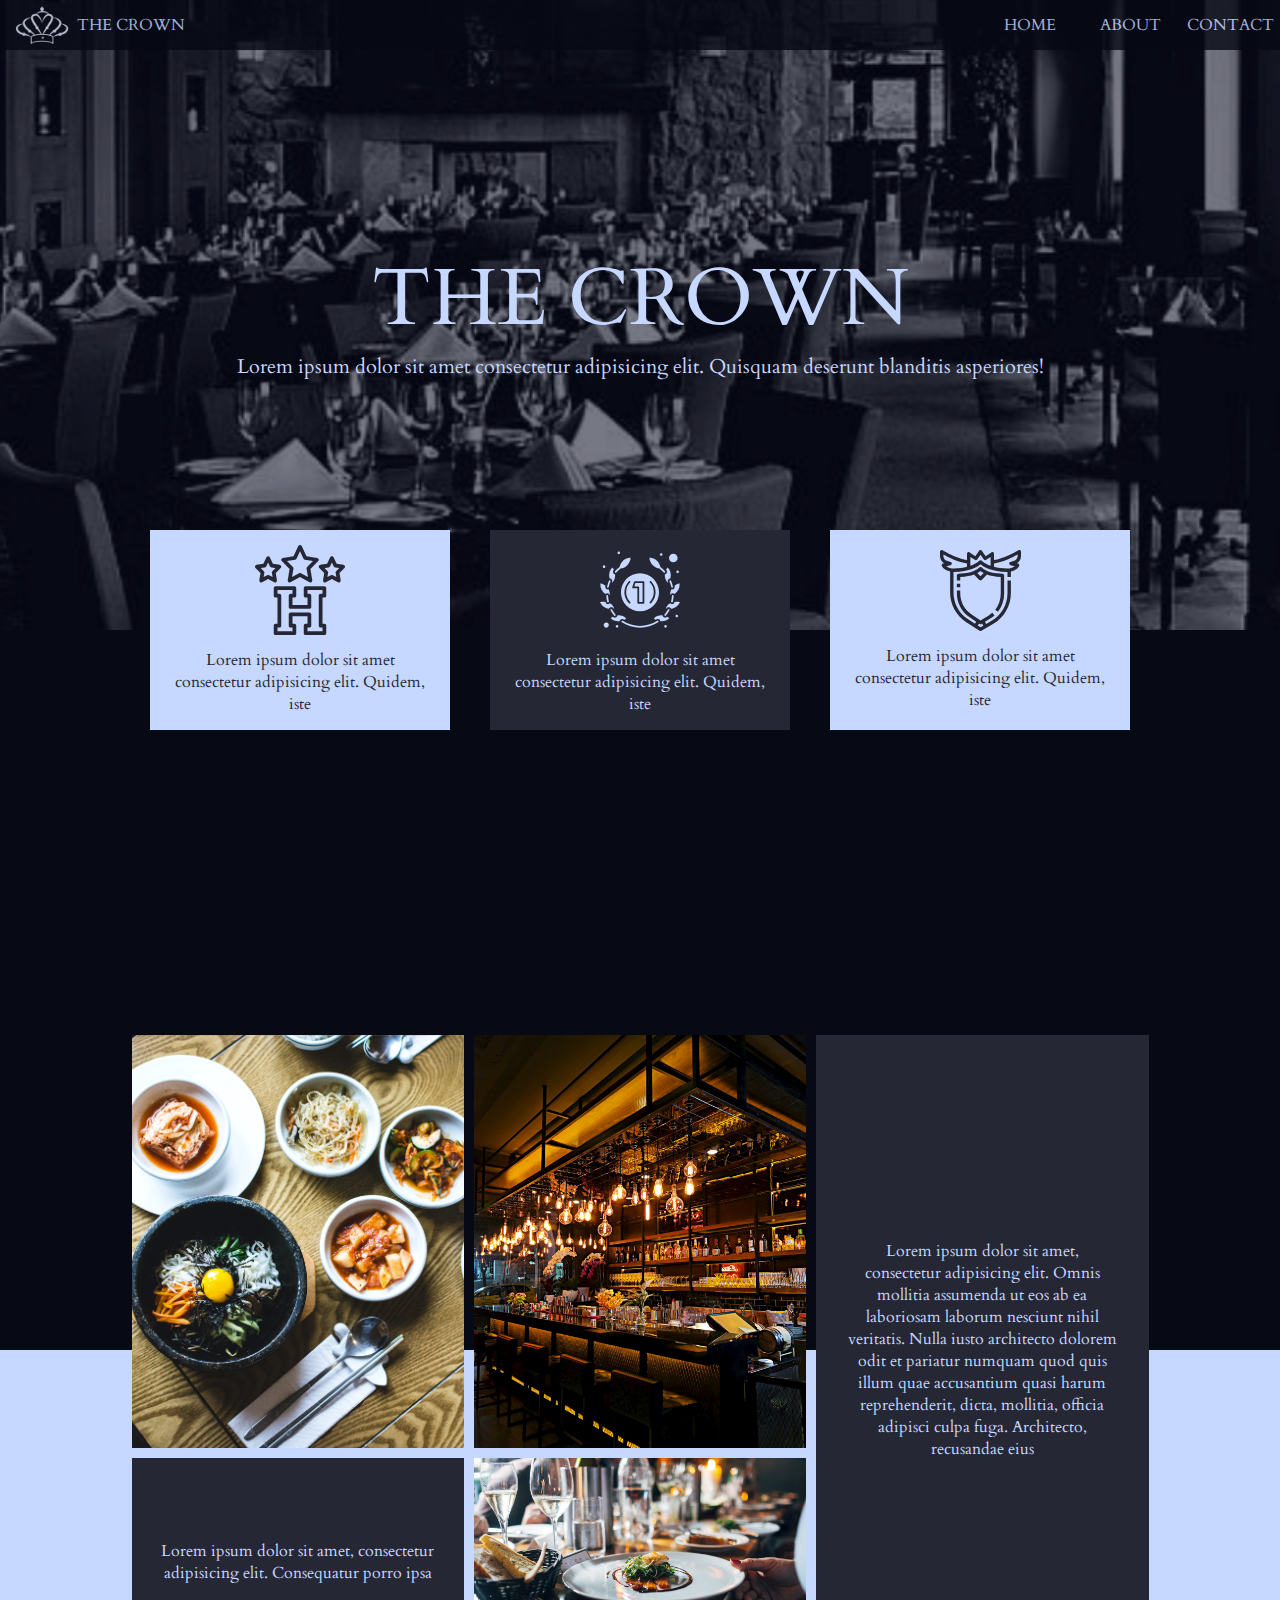
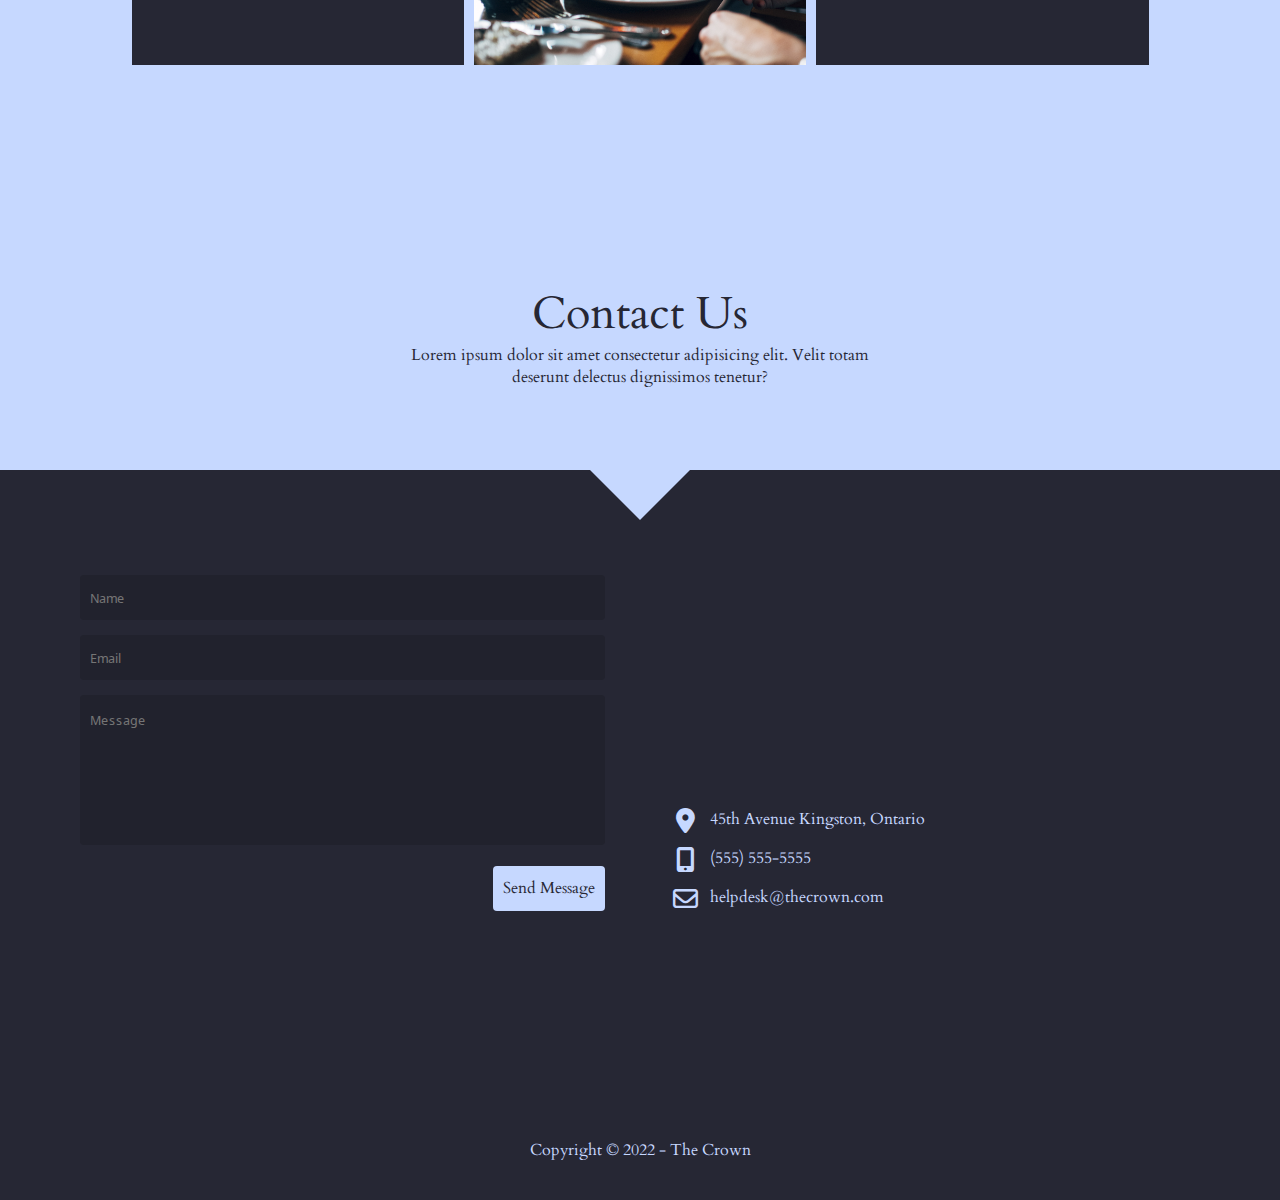
<file: index.html>
<!DOCTYPE html>
<html lang="en">
<head>
    <meta charset="UTF-8">
    <meta http-equiv="X-UA-Compatible" content="IE=edge">
    <meta name="viewport" content="width=device-width, initial-scale=1.0">
    <link rel="stylesheet" href="https://cdnjs.cloudflare.com/ajax/libs/font-awesome/6.0.0/css/all.min.css"/>
    <script defer src="script.js"></script>
    <link rel="stylesheet" href="styles.css">
    <title>The Crown</title>
</head>
<body>

    <nav class="nav-container">
        <div id="logo-container">
            <a href="index.html">
                <img src="img/The Crown Logo.png" alt="The Crown">
                <div>the crown</div>
            </a>
        </div>
        <ul>
            <li id="home-link"><a href="#home">home</a></li>
            <li id="about-link"><a href="#about1">about</a></li>
            <li id="contact-link"><a href="#contact">contact</a></li>
        </ul>
        <div class="menu-bars">
            <input type="checkbox" name="menu-toggle-check">
            <span></span>
            <span></span>
            <span></span>
        </div>
    </nav>

    <section class="sec" id="home">

        <div id="hero-img">
            <div id="main_heading">THE CROWN</div>
            <div id="tagline">Lorem ipsum dolor sit amet consectetur adipisicing elit. Quisquam deserunt blanditis asperiores!</div>
        </div>

        <div class="index-flex-container">
            <div class="tile1">
                <div class="icon">
                    <svg xmlns="http://www.w3.org/2000/svg" x="0px" y="0px" width="10vh" height="10vh" viewBox="0 0 172 172" style=" fill:#000000;"><g fill="none" fill-rule="nonzero" stroke="none" stroke-width="1" stroke-linecap="butt" stroke-linejoin="miter" stroke-miterlimit="10" stroke-dasharray="" stroke-dashoffset="0" font-family="none" font-weight="none" font-size="none" text-anchor="none" style="mix-blend-mode: normal"><path d="M0,172v-172h172v172z" fill="none"></path><g fill="#262734"><path d="M10.50633,53.73567l-2.25033,13.76717c-0.215,1.3545 0.35833,2.71617 1.47633,3.51167c1.118,0.78833 2.6015,0.8815 3.79833,0.20783l11.55267,-6.39267l11.55983,6.3855c0.5375,0.301 1.13233,0.4515 1.72717,0.4515c0.72383,0 1.44767,-0.22217 2.064,-0.65217c1.118,-0.78833 1.69133,-2.15 1.47633,-3.5045l-2.25033,-13.77433l9.48867,-9.718c0.93883,-0.96033 1.26133,-2.365 0.83133,-3.64067c-0.43,-1.27567 -1.5265,-2.20733 -2.85233,-2.408l-12.9645,-1.98517l-5.83367,-12.41983c-1.1825,-2.52267 -5.30333,-2.5155 -6.48583,0l-5.83367,12.41983l-12.97167,1.98517c-1.32583,0.20067 -2.4295,1.13233 -2.85233,2.40083c-0.42283,1.2685 -0.1075,2.68033 0.83133,3.64067zM18.9845,42.77783c1.1825,-0.17917 2.193,-0.93883 2.70183,-2.021l3.397,-7.23833l3.40417,7.2455c0.50883,1.08217 1.51933,1.84183 2.70183,2.021l7.96217,1.21833l-5.88383,6.02c-0.7955,0.80983 -1.15383,1.9565 -0.97467,3.08167l1.3545,8.2775l-6.82983,-3.77683c-0.5375,-0.301 -1.1395,-0.4515 -1.73433,-0.4515c-0.59483,0 -1.19683,0.1505 -1.73433,0.4515l-6.82983,3.76967l1.3545,-8.27033c0.17917,-1.12517 -0.17917,-2.26467 -0.97467,-3.08167l-5.87667,-6.02717z"></path><path d="M66.048,45.95267l-3.51883,21.55017c-0.22217,1.3545 0.35117,2.71617 1.47633,3.51167c1.12517,0.7955 2.6015,0.8815 3.79833,0.20783l18.19617,-10.062l18.20333,10.062c0.5375,0.29383 1.13233,0.44433 1.72717,0.44433c0.72383,0 1.44767,-0.22217 2.064,-0.65217c1.118,-0.78833 1.69133,-2.15 1.47633,-3.5045l-3.51883,-21.55017l14.86367,-15.22917c0.93883,-0.96033 1.26133,-2.365 0.83133,-3.64067c-0.43,-1.27567 -1.5265,-2.20017 -2.85233,-2.40083l-20.39633,-3.13183l-9.15183,-19.5005c-1.1825,-2.52267 -5.30333,-2.52267 -6.48583,0l-9.159,19.5005l-20.39633,3.1175c-1.32583,0.20783 -2.4295,1.13233 -2.85233,2.408c-0.42283,1.27567 -0.1075,2.67317 0.83133,3.64067zM76.57583,28.3585c1.1825,-0.17917 2.193,-0.93883 2.70183,-2.021l6.72233,-14.319l6.72233,14.319c0.50883,1.08217 1.51933,1.84183 2.70183,2.021l15.38683,2.35067l-11.25167,11.53833c-0.7955,0.817 -1.15383,1.9565 -0.97467,3.08167l2.623,16.05333l-13.47333,-7.44617c-0.5375,-0.30817 -1.1395,-0.45867 -1.73433,-0.45867c-0.59483,0 -1.19683,0.1505 -1.73433,0.4515l-13.47333,7.44617l2.623,-16.05333c0.17917,-1.12517 -0.17917,-2.26467 -0.97467,-3.08167l-11.25167,-11.53833z"></path><path d="M132.33967,53.73567l-2.25033,13.77433c-0.22217,1.3545 0.35117,2.71617 1.47633,3.5045c0.60917,0.43 1.333,0.65217 2.064,0.65217c0.59483,0 1.19683,-0.1505 1.73433,-0.4515l11.55267,-6.3855l11.55267,6.3855c1.19683,0.67367 2.67317,0.58767 3.79833,-0.20783c1.118,-0.78833 1.69133,-2.15 1.47633,-3.5045l-2.24317,-13.77433l9.48867,-9.718c0.93883,-0.96033 1.26133,-2.365 0.83133,-3.64067c-0.43,-1.27567 -1.5265,-2.20017 -2.85233,-2.40083l-12.97167,-1.98517l-5.8265,-12.41983c-0.602,-1.26133 -1.86333,-2.064 -3.25367,-2.064c-1.39033,0 -2.65167,0.80267 -3.2465,2.064l-5.83367,12.41983l-12.9645,1.98517c-1.32583,0.20067 -2.4295,1.13233 -2.85233,2.40083c-0.42283,1.2685 -0.1075,2.68033 0.83133,3.64067zM140.81067,42.77783c1.1825,-0.17917 2.193,-0.93883 2.70183,-2.021l3.40417,-7.23833l3.397,7.2455c0.50883,1.08217 1.51933,1.84183 2.70183,2.021l7.96217,1.21833l-5.87667,6.02717c-0.7955,0.80983 -1.15383,1.9565 -0.97467,3.08167l1.34733,8.2775l-6.82983,-3.77683c-1.075,-0.59483 -2.3865,-0.59483 -3.4615,0l-6.837,3.77683l1.3545,-8.2775c0.17917,-1.12517 -0.17917,-2.26467 -0.97467,-3.08167l-5.87667,-6.02717z"></path><path d="M132.58333,100.33333c1.978,0 3.58333,-1.60533 3.58333,-3.58333v-14.33333c0,-1.978 -1.60533,-3.58333 -3.58333,-3.58333h-35.83333c-1.978,0 -3.58333,1.60533 -3.58333,3.58333v14.33333c0,1.978 1.60533,3.58333 3.58333,3.58333h3.58333v14.33333h-28.66667v-14.33333h3.58333c1.978,0 3.58333,-1.60533 3.58333,-3.58333v-14.33333c0,-1.978 -1.60533,-3.58333 -3.58333,-3.58333h-35.83333c-1.978,0 -3.58333,1.60533 -3.58333,3.58333v14.33333c0,1.978 1.60533,3.58333 3.58333,3.58333h3.58333v50.16667h-3.58333c-1.978,0 -3.58333,1.60533 -3.58333,3.58333v14.33333c0,1.978 1.60533,3.58333 3.58333,3.58333h35.83333c1.978,0 3.58333,-1.60533 3.58333,-3.58333v-14.33333c0,-1.978 -1.60533,-3.58333 -3.58333,-3.58333h-3.58333v-14.33333h28.66667v14.33333h-3.58333c-1.978,0 -3.58333,1.60533 -3.58333,3.58333v14.33333c0,1.978 1.60533,3.58333 3.58333,3.58333h35.83333c1.978,0 3.58333,-1.60533 3.58333,-3.58333v-14.33333c0,-1.978 -1.60533,-3.58333 -3.58333,-3.58333h-3.58333v-50.16667zM125.41667,157.66667h3.58333v7.16667h-28.66667v-7.16667h3.58333c1.978,0 3.58333,-1.60533 3.58333,-3.58333v-21.5c0,-1.978 -1.60533,-3.58333 -3.58333,-3.58333h-35.83333c-1.978,0 -3.58333,1.60533 -3.58333,3.58333v21.5c0,1.978 1.60533,3.58333 3.58333,3.58333h3.58333v7.16667h-28.66667v-7.16667h3.58333c1.978,0 3.58333,-1.60533 3.58333,-3.58333v-57.33333c0,-1.978 -1.60533,-3.58333 -3.58333,-3.58333h-3.58333v-7.16667h28.66667v7.16667h-3.58333c-1.978,0 -3.58333,1.60533 -3.58333,3.58333v21.5c0,1.978 1.60533,3.58333 3.58333,3.58333h35.83333c1.978,0 3.58333,-1.60533 3.58333,-3.58333v-21.5c0,-1.978 -1.60533,-3.58333 -3.58333,-3.58333h-3.58333v-7.16667h28.66667v7.16667h-3.58333c-1.978,0 -3.58333,1.60533 -3.58333,3.58333v57.33333c0,1.978 1.60533,3.58333 3.58333,3.58333z"></path></g></g></svg>
                </div>
                <div class="icon-desc">Lorem ipsum dolor sit amet consectetur adipisicing elit. Quidem, iste</div>
            </div>
            <div class="tile2">
                <div class="icon">
                    <svg xmlns="http://www.w3.org/2000/svg" x="0px" y="0px" width="10vh" height="10vh" viewBox="0 0 172 172" style=" fill:#000000;"><g fill="none" fill-rule="nonzero" stroke="none" stroke-width="1" stroke-linecap="butt" stroke-linejoin="miter" stroke-miterlimit="10" stroke-dasharray="" stroke-dashoffset="0" font-family="none" font-weight="none" font-size="none" text-anchor="none" style="mix-blend-mode: normal"><path d="M0,172v-172h172v172z" fill="none"></path><g fill="#C6D8FF"><path d="M45.48077,12.40385c-1.37009,0 -2.48077,1.11068 -2.48077,2.48077c0,1.37009 1.11068,2.48077 2.48077,2.48077c1.37009,0 2.48077,-1.11068 2.48077,-2.48077c0,-1.37009 -1.11068,-2.48077 -2.48077,-2.48077zM126.51923,15.71154c-1.37009,0 -2.48077,1.11068 -2.48077,2.48077c0,1.37009 1.11068,2.48077 2.48077,2.48077c1.37009,0 2.48077,-1.11068 2.48077,-2.48077c0,-1.37009 -1.11068,-2.48077 -2.48077,-2.48077zM149.67308,16.53846c-4.55965,0 -8.26923,3.70958 -8.26923,8.26923c0,4.55965 3.70958,8.26923 8.26923,8.26923c4.55965,0 8.26923,-3.70958 8.26923,-8.26923c0,-4.55965 -3.70958,-8.26923 -8.26923,-8.26923zM104.76017,24.56091c-0.30553,0.00745 -0.61098,0.02331 -0.91543,0.04845c0.75448,5.79012 3.53137,11.21182 7.75628,15.06098c3.40659,3.10824 7.50214,4.92157 11.60599,5.19347c2.9541,2.26577 5.70527,4.80045 8.19364,7.55278c0.32647,0.3612 0.77596,0.5446 1.22746,0.5446c1.42198,0 2.18772,-1.69933 1.22617,-2.76308c-2.66633,-2.94947 -5.61786,-5.66041 -8.78993,-8.07801c-1.16398,-4.74422 -3.68669,-9.09365 -7.23816,-12.32891c-3.81077,-3.4768 -8.48308,-5.34208 -13.06603,-5.23029zM66.45231,24.56155c-8.54401,0.22103 -16.98502,7.25617 -19.51603,17.55726c-3.17142,2.41759 -6.12264,5.12888 -8.78864,8.07736c-0.61258,0.67742 -0.55984,1.72314 0.11758,2.33606c0.68105,0.61523 1.72579,0.55686 2.33606,-0.11758c2.48805,-2.752 5.2386,-5.2854 8.19171,-7.55084c9.11964,-0.60299 17.877,-8.90873 19.36744,-20.25445c-0.5688,-0.04689 -1.13851,-0.06254 -1.70812,-0.04781zM17.36538,38.86538c-1.37009,0 -2.48077,1.11068 -2.48077,2.48077c0,1.37009 1.11068,2.48077 2.48077,2.48077c1.37009,0 2.48077,-1.11068 2.48077,-2.48077c0,-1.37009 -1.11068,-2.48077 -2.48077,-2.48077zM33.48586,42.84754c-5.86388,4.90101 -7.60773,13.395 -5.48353,21.14856c3.6163,-0.06847 6.06604,3.59839 4.66953,6.89318c-0.20574,0.48557 -0.40249,0.97656 -0.595,1.46908c0.04168,0.0559 0.08074,0.11369 0.12275,0.16926c4.69296,-3.91498 6.72905,-10.12434 6.30335,-16.33884c-3.81741,-0.6794 -5.42137,-5.3215 -2.80896,-8.21044c0.17332,-0.19152 0.35217,-0.37865 0.52781,-0.56851c-0.74688,-1.60456 -1.65897,-3.13899 -2.73595,-4.56229zM138.51672,42.84754c-1.07698,1.42462 -1.98907,2.96031 -2.73595,4.56487c0.17531,0.18953 0.35384,0.37635 0.52716,0.56786c2.61175,2.88894 1.00915,7.53104 -2.81025,8.21044c-0.42768,6.23599 1.62662,12.43612 6.3027,16.33754c0.04234,-0.05557 0.08107,-0.11368 0.12275,-0.16991c-0.19251,-0.49252 -0.38926,-0.98351 -0.595,-1.46908c-1.39982,-3.3067 1.08759,-6.97622 4.67147,-6.89253c2.11659,-7.71685 0.41473,-16.2267 -5.48289,-21.14921zM157.94231,48.78846c-1.37009,0 -2.48077,1.11068 -2.48077,2.48077c0,1.37009 1.11068,2.48077 2.48077,2.48077c1.37009,0 2.48077,-1.11068 2.48077,-2.48077c0,-1.37009 -1.11068,-2.48077 -2.48077,-2.48077zM86,53.75c-20.06248,0 -36.38462,16.32214 -36.38462,36.38462c0,20.06248 16.32214,36.38462 36.38462,36.38462c20.06248,0 36.38462,-16.32214 36.38462,-36.38462c0,-20.06248 -16.32214,-36.38462 -36.38462,-36.38462zM28.10505,67.29991c-0.64455,-0.00034 -1.25681,0.37824 -1.52399,1.0091c-1.52749,3.60671 -2.73128,7.39285 -3.57838,11.25326c-0.22691,1.03432 0.56154,2.00917 1.61702,2.00917c0.75978,0 1.44411,-0.52681 1.61379,-1.29982c0.80344,-3.66195 1.94486,-7.25265 3.39297,-10.67247c0.35624,-0.84082 -0.03681,-1.81185 -0.87796,-2.16809c-0.21037,-0.08906 -0.4286,-0.13103 -0.64345,-0.13115zM143.89495,67.30056c-0.21486,0.00016 -0.43316,0.042 -0.64345,0.13114c-0.84082,0.35624 -1.23387,1.32694 -0.87796,2.16809c1.44778,3.4185 2.58983,7.01015 3.39426,10.67441c0.19515,0.8901 1.07503,1.45687 1.96976,1.26106c0.89208,-0.19582 1.45654,-1.07799 1.26106,-1.9704c-0.84776,-3.86272 -2.0522,-7.64981 -3.57903,-11.2552c-0.26718,-0.63111 -0.88004,-1.00957 -1.52464,-1.0091zM66.1196,68.60037c0.42322,0.00004 0.84633,0.16122 1.16932,0.48388c0.64599,0.64599 0.64599,1.69362 0,2.33929c-10.34117,10.34084 -10.34282,27.07932 0,37.42215c0.64599,0.64566 0.64599,1.69298 0,2.33864c-0.64599,0.64599 -1.69265,0.64599 -2.33864,0c-11.63382,-11.63415 -11.63547,-30.46493 0,-42.10007c0.323,-0.32283 0.7461,-0.48392 1.16932,-0.48388zM105.8804,68.60037c0.4233,0 0.84665,0.1617 1.16932,0.48453c11.60702,11.60702 11.60702,30.49305 0,42.10007c-0.32283,0.32316 -0.74627,0.48453 -1.16932,0.48453c-1.45737,0 -2.21654,-1.77661 -1.16932,-2.82317c10.31735,-10.31802 10.31735,-27.10577 0,-37.42279c-0.64599,-0.64599 -0.64599,-1.69298 0,-2.33864c0.32267,-0.32283 0.74602,-0.48453 1.16932,-0.48453zM76.07692,69.46154h16.53846c0.91358,0 1.65385,0.74059 1.65385,1.65385v39.69231c0,0.91358 -0.74026,1.65385 -1.65385,1.65385h-9.92308c-0.91325,0 -1.65385,-0.74026 -1.65385,-1.65385v-28.11538h-8.26923c-0.53155,0 -1.03089,-0.25508 -1.34181,-0.68673c-0.31092,-0.43099 -0.3951,-0.98533 -0.2274,-1.48975l3.30769,-9.92308c0.22525,-0.67543 0.85707,-1.1312 1.56922,-1.1312zM77.26886,72.76923l-2.20491,6.61538h7.62837c0.91325,0 1.65385,0.74059 1.65385,1.65385v28.11538h6.61538v-36.38462zM10.71511,72.91717c-1.72595,7.85114 2.58137,15.89021 9.31451,20.5878c2.79566,-2.42586 7.1367,-1.03205 8.04764,2.51049c0.53849,-3.72049 -0.22322,-7.65661 -2.19328,-11.30301c-3.51244,0.94137 -6.91687,-2.19199 -6.11277,-5.85823c0.08435,-0.38502 0.17552,-0.76852 0.26681,-1.15188c-2.70668,-2.20722 -5.89581,-3.85902 -9.32291,-4.78517zM161.28489,72.91717c-3.42512,0.92715 -6.61393,2.5805 -9.32226,4.78905c0.09129,0.3827 0.18247,0.76494 0.26681,1.14929c0.2838,1.29463 0.04711,2.62225 -0.66735,3.7386c-0.95526,1.49243 -2.55805,2.28696 -4.18113,2.28696c-0.43397,0 -0.85746,-0.05754 -1.26364,-0.16603c-1.96907,3.6507 -2.73078,7.58743 -2.19328,11.30494c0.90928,-3.53692 5.24076,-4.94229 8.04635,-2.51113c6.78342,-4.73 11.03055,-12.79577 9.31451,-20.59167zM23.34249,95.59877c-0.05576,-0.00235 -0.11237,-0.00208 -0.16926,0.00129c-0.9116,0.05458 -1.60667,0.83753 -1.55242,1.74946c0.22327,3.73571 0.77223,7.4601 1.63124,11.06979c0.18093,0.76011 0.85913,1.27139 1.60733,1.27139c1.07004,0 1.85732,-0.99868 1.61056,-2.0363c-0.81468,-3.42379 -1.33491,-6.95707 -1.5466,-10.50192c-0.05148,-0.85462 -0.7444,-1.51849 -1.58084,-1.55371zM148.65816,95.60135c-0.83506,0.03759 -1.53032,0.69844 -1.58149,1.55307c-0.21235,3.54221 -0.73256,7.07551 -1.54725,10.50063c-0.24642,1.03696 0.53953,2.03694 1.61056,2.03694c0.74853,0 1.42673,-0.51226 1.60733,-1.27204c0.85901,-3.61167 1.40763,-7.33512 1.63123,-11.06785c0.05458,-0.91193 -0.64017,-1.69553 -1.55177,-1.7501c-0.05677,-0.00317 -0.11294,-0.00315 -0.16862,-0.00065zM156.00162,108.24617c-1.28624,-0.00819 -2.58436,0.08235 -3.88589,0.27585c-0.05028,0.22095 -0.09762,0.44318 -0.14988,0.66348c-0.53353,2.24526 -2.51809,3.81418 -4.82587,3.81418c-1.30918,0 -2.60046,-0.51723 -3.55771,-1.5059c-4.06714,2.40271 -6.99266,5.91981 -8.28861,9.9767c0.39659,0.10585 0.79619,0.19922 1.19775,0.28555c2.29686,-4.0936 7.51243,-3.34227 9.02703,0.28296c7.75058,-1.16166 14.54934,-5.92864 16.78137,-12.94393c-2.04312,-0.54701 -4.15444,-0.83525 -6.29818,-0.84889zM15.94023,108.24681c-2.15585,0.01907 -4.2471,0.3155 -6.23875,0.84824c2.28098,7.14065 9.19521,11.80507 16.78008,12.94457c0.79021,-1.88935 2.61294,-3.04476 4.56746,-3.04476c1.80038,0 3.46292,0.97677 4.33747,2.54925c0.03969,0.07112 0.08176,0.14143 0.12146,0.21255c0.40155,-0.08633 0.80147,-0.17937 1.19839,-0.28555c-1.29628,-4.05821 -4.22368,-7.57624 -8.29314,-9.97928c-2.70106,2.78706 -7.4658,1.53091 -8.37906,-2.30634c-0.05259,-0.22062 -0.09992,-0.44284 -0.15053,-0.66412c-1.33304,-0.19772 -2.64988,-0.28601 -3.94339,-0.27456zM31.19244,122.30838c-0.31737,-0.02752 -0.64649,0.03639 -0.94579,0.20285c-0.79815,0.44455 -1.08444,1.45134 -0.64022,2.24949c1.99189,3.57892 4.33898,6.98624 6.97587,10.12722c0.5891,0.70189 1.63298,0.78929 2.33024,0.2035c0.69958,-0.58712 0.79061,-1.63067 0.2035,-2.33025c-2.50227,-2.98056 -4.72956,-6.2131 -6.61991,-9.6091c-0.27743,-0.49863 -0.77475,-0.79786 -1.3037,-0.84372zM140.80756,122.30838c-0.52902,0.04584 -1.02626,0.34488 -1.3037,0.84372c-1.88935,3.39502 -4.1157,6.6279 -6.61797,9.60846c-0.58712,0.69958 -0.49672,1.74248 0.20285,2.3296c0.69925,0.58678 1.74313,0.49705 2.33024,-0.20285c2.63722,-3.14098 4.98366,-6.548 6.97523,-10.12593c0.44422,-0.79848 0.15728,-1.80591 -0.64087,-2.25014c-0.29955,-0.16683 -0.62839,-0.23036 -0.94579,-0.20285zM156.28846,133.13462c-1.37009,0 -2.48077,1.11068 -2.48077,2.48077c0,1.37009 1.11068,2.48077 2.48077,2.48077c1.37009,0 2.48077,-1.11068 2.48077,-2.48077c0,-1.37009 -1.11068,-2.48077 -2.48077,-2.48077zM45.09961,134.42281c-0.78254,-0.00016 -1.56655,0.04025 -2.34704,0.11952c-0.36285,2.50161 -2.50169,4.24444 -4.90275,4.24444c-1.44315,0 -2.80266,-0.62571 -3.74635,-1.71328c-1.49111,0.74489 -2.91407,1.63297 -4.23152,2.66166c4.15612,4.8246 10.78251,6.73504 17.25104,5.95707c0.31919,-2.46985 2.41134,-4.32261 4.9189,-4.32261c0.95195,-0.00033 1.87926,0.27251 2.68104,0.78752c0.40089,0.258 0.80836,0.50359 1.21454,0.75134c1.27346,-0.67907 2.49121,-1.46665 3.63071,-2.35609c-3.58711,-4.16393 -8.99082,-6.12842 -14.46857,-6.12957zM126.89005,134.4241c-5.49854,0.0045 -10.87996,1.9838 -14.45694,6.12892c1.1395,0.88977 2.35791,1.67539 3.63071,2.3548c0.4052,-0.24675 0.81141,-0.49206 1.21131,-0.7494c3.07516,-1.97932 7.14145,-0.05977 7.60188,3.53768c6.43776,0.7697 13.08201,-1.12112 17.25168,-5.9616c-1.31745,-1.02869 -2.73882,-1.91965 -4.22894,-2.66553c-1.78053,2.05772 -4.86782,2.29249 -6.93711,0.5543c-0.94005,-0.78922 -1.53797,-1.8753 -1.71328,-3.08029c-0.78537,-0.07938 -1.57381,-0.11951 -2.35932,-0.11887zM119.99558,144.6773c-0.31847,-0.00723 -0.64215,0.0775 -0.93029,0.26294c-20.09225,12.92778 -46.03108,12.93175 -66.12994,0c-0.76838,-0.49351 -1.7915,-0.27156 -2.28567,0.49615c-0.49417,0.76805 -0.27222,1.7915 0.49615,2.28566c21.18246,13.62835 48.51923,13.63398 69.70897,0c0.76805,-0.49417 0.99032,-1.51762 0.49615,-2.28566c-0.30906,-0.47982 -0.8246,-0.74703 -1.35538,-0.75909zM21.5,148.01923c-2.73579,0 -4.96154,2.22575 -4.96154,4.96154c0,2.73579 2.22575,4.96154 4.96154,4.96154c2.73579,0 4.96154,-2.22575 4.96154,-4.96154c0,-2.73579 -2.22575,-4.96154 -4.96154,-4.96154zM42.17308,152.98077c-1.37009,0 -2.48077,1.11068 -2.48077,2.48077c0,1.37009 1.11068,2.48077 2.48077,2.48077c1.37009,0 2.48077,-1.11068 2.48077,-2.48077c0,-1.37009 -1.11068,-2.48077 -2.48077,-2.48077zM134.78846,152.98077c-1.37009,0 -2.48077,1.11068 -2.48077,2.48077c0,1.37009 1.11068,2.48077 2.48077,2.48077c1.37009,0 2.48077,-1.11068 2.48077,-2.48077c0,-1.37009 -1.11068,-2.48077 -2.48077,-2.48077z"></path></g></g></svg>
                </div>
                <div class="icon-desc">Lorem ipsum dolor sit amet consectetur adipisicing elit. Quidem, iste</div>
            </div>
            <div class="tile3">
                <div class="icon">
                    <svg xmlns="http://www.w3.org/2000/svg" x="0px" y="0px" width="9vh" height="9vh" viewBox="0 0 172 172" style=" fill:#000000;"><g fill="none" fill-rule="nonzero" stroke="none" stroke-width="1" stroke-linecap="butt" stroke-linejoin="miter" stroke-miterlimit="10" stroke-dasharray="" stroke-dashoffset="0" font-family="none" font-weight="none" font-size="none" text-anchor="none" style="mix-blend-mode: normal"><path d="M0,172v-172h172v172z" fill="none"></path><g fill="#262734"><path d="M3.68831,0c-0.96842,-0.02838 -1.90705,0.33658 -2.60194,1.01168c-0.69488,0.67511 -1.08679,1.60282 -1.08637,2.57165v9.05632c-0.02441,6.38368 3.36913,12.29235 8.89535,15.48812l-2.59652,0.64388c-0.96824,0.24287 -1.79129,0.87861 -2.27088,1.7541c-0.47959,0.87548 -0.57225,1.91134 -0.25565,2.85804c0.15048,0.42321 3.23097,9.16715 17.7277,12.18473v44.44173c-0.05134,25.54045 12.90083,49.35073 34.37061,63.18424l28.18376,18.23161c0.57973,0.37471 1.25535,0.57399 1.94564,0.57389c0.64005,-0.00015 1.26837,-0.17173 1.81966,-0.49691l25.58024,-15.0472c22.9408,-13.56172 37.03887,-38.20741 37.1001,-64.85693v-27.09896h-7.16667v27.09896c-0.05536,24.10862 -12.80721,46.40508 -33.55876,58.67708l-11.51986,6.77474l-2.98144,-4.47217l12.16374,-7.48861c2.97634,-1.83061 5.78241,-3.92462 8.38444,-6.25683l-4.78011,-5.34001c-2.28154,2.04896 -4.74341,3.88775 -7.35563,5.49398l-17.59473,10.82699l-19.63135,-13.29053c-14.83015,-10.22175 -23.61984,-27.13771 -23.45964,-45.1486v-5.375h-7.16667v5.375c-0.16504,20.39229 9.80537,39.53589 26.60905,51.09049l14.48731,9.80518l-2.79948,4.19222l-14.36833,-9.29427c-19.42483,-12.51208 -31.1433,-34.05265 -31.09521,-57.15836v-43.46192c34.68308,-0.71667 51.28108,-11.32193 57.33333,-16.48193c6.05225,5.17433 22.65025,15.79393 57.33333,16.48193v10.78499h7.16667v-11.76481c14.49673,-3.01758 17.57722,-11.76152 17.7277,-12.18473c0.3166,-0.9467 0.22394,-1.98256 -0.25565,-2.85804c-0.47959,-0.87548 -1.30264,-1.51123 -2.27088,-1.7541l-2.59652,-0.64388c5.52621,-3.19577 8.91976,-9.10444 8.89535,-15.48812v-9.05632c0.00079,-1.29221 -0.69423,-2.48475 -1.81894,-3.12102c-1.12471,-0.63627 -2.50487,-0.6177 -3.61205,0.04859c-0.3279,0.19268 -31.38141,18.6834 -51.90234,20.77913v-13.22754c-0.00513,-1.31448 -0.72955,-2.52064 -1.88754,-3.14271c-1.15798,-0.62207 -2.56361,-0.56018 -3.66243,0.16126l-12.14274,7.95052l-8.04151,-11.48486c-0.70323,-0.90588 -1.78565,-1.4359 -2.93245,-1.4359c-1.1468,0 -2.22923,0.53002 -2.93245,1.4359l-8.04151,11.47087l-12.14274,-7.95752c-1.10197,-0.72349 -2.5122,-0.78351 -3.67166,-0.15627c-1.15946,0.62725 -1.88089,1.84046 -1.87831,3.15871v13.22754c-20.52093,-2.09574 -51.57445,-20.58645 -51.90234,-20.77913c-0.52738,-0.31712 -1.12755,-0.49307 -1.74268,-0.5109zM7.16667,9.74919c10.30531,5.67427 33.07799,17.22238 50.16667,18.74251v7.26465c-7.47269,1.9171 -16.88232,3.30543 -28.44971,3.56933v-0.014c-5.57912,0.03233 -11.02788,-1.68601 -15.5791,-4.91309l9.06331,-2.25358c1.55311,-0.38447 2.66314,-1.75199 2.72002,-3.35097c0.05687,-1.59898 -0.95319,-3.04191 -2.47506,-3.53575l-9.71419,-3.11442c-3.53343,-1.85138 -5.74303,-5.51517 -5.73193,-9.50423zM164.83333,9.74919v2.89046c0.01382,3.98601 -2.18993,7.64905 -5.71794,9.50423l-9.71419,3.11442c-1.52244,0.49102 -2.53502,1.93168 -2.4814,3.53045c0.05362,1.59877 1.16044,2.96835 2.71235,3.35627l9.06331,2.25358c-4.55173,3.22525 -10.00064,4.94119 -15.5791,4.90609v0.02099c-11.56738,-0.26391 -20.97784,-1.65251 -28.44971,-3.56933v-7.26465c17.08868,-1.52013 39.86136,-13.06824 50.16667,-18.74251zM86,9.83317l7.09668,10.13411c1.10736,1.58924 3.27721,2.01081 4.89909,0.95182l9.50423,-6.22884v18.88949c-13.47941,-4.7407 -18.62918,-10.65778 -18.69352,-10.75c-0.67907,-0.83467 -1.69549,-1.32235 -2.77148,-1.32975h-0.03499c-1.07717,0.0041 -2.09618,0.48922 -2.77848,1.32275c-0.08365,0.09866 -5.23701,6.01511 -18.72152,10.757v-18.88949l9.50423,6.22884c1.62188,1.05899 3.79172,0.63742 4.89909,-0.95182zM86.04199,35.84733c-1.10977,0.00601 -2.15912,0.50631 -2.86247,1.36475c-0.10033,0.129 -10.73528,12.95459 -43.76286,12.95459c-1.97902,0 -3.58333,1.60431 -3.58333,3.58333v10.75h7.16667v-7.21566c12.68465,-0.34341 22.19076,-2.51072 29.17057,-5.13004l11.2959,11.2959c0.67189,0.67204 1.58322,1.04966 2.53353,1.04981c0.9503,-0.00014 1.86163,-0.37777 2.53353,-1.04981l11.2959,-11.2959c6.97981,2.61886 16.48592,4.78482 29.17057,5.13004v35.34342c0.01906,12.36992 -4.09182,24.39221 -11.68083,34.16064l5.64095,4.42318c8.57516,-11.03221 13.2229,-24.61089 13.20654,-38.58382v-38.87777c0,-1.97902 -1.60431,-3.58333 -3.58333,-3.58333c-33.02758,0 -43.65995,-12.82626 -43.72087,-12.9266c-0.67525,-0.87414 -1.71591,-1.38802 -2.82047,-1.39274zM86,44.42073c1.5401,1.29788 3.85733,2.91005 6.87972,4.54916l-6.87972,6.87972l-6.87972,-6.87972c3.02239,-1.63946 5.33963,-3.25128 6.87972,-4.54916zM35.83333,71.66667v7.16667h7.16667v-7.16667zM82.86458,156.28792l1.12679,0.76286c0.59297,0.40137 1.29259,0.61589 2.00863,0.61589c0.66236,-0.00054 1.31161,-0.18466 1.87565,-0.5319l1.29476,-0.79785l2.89746,4.35319l-5.97689,3.51335l-5.94189,-3.84229z"></path></g></g></svg>
                </div>
                <div class="icon-desc">Lorem ipsum dolor sit amet consectetur adipisicing elit. Quidem, iste</div>
            </div>   
        
        </div>
        <!-- </div> -->


    </section>

    <!-- <section class="sec" id="about"> -->
    <section class="sec" id="about1">
        <div id="about-content">
            <div class="parent">
                <div class="div1"> </div>
                <div class="div2"> </div>
                <div class="div3"> Lorem ipsum dolor sit amet, consectetur adipisicing elit. Omnis mollitia assumenda ut eos ab ea laboriosam laborum nesciunt nihil veritatis. Nulla iusto architecto dolorem odit et pariatur numquam quod quis illum quae accusantium quasi harum reprehenderit, dicta, mollitia, officia adipisci culpa fuga. Architecto, recusandae eius </div>
                <div class="div4"> Lorem ipsum dolor sit amet, consectetur adipisicing elit. Consequatur porro ipsa </div>
                <div class="div5"> </div>
            </div>        
        </div>
    </section>

    <!-- <section class="sec" id="about2"></section> -->
    <!-- </section> -->


    <section class="sec" id="contact">

        <div id="contact-header">
            <div id="header-text">contact us</div>
            <div id="tagline2">Lorem ipsum dolor sit amet consectetur adipisicing elit. Velit totam deserunt delectus dignissimos tenetur?</div>
        </div>

        <div id="contact-content">
            <div id="tip"></div>
            <div id="contact-form">
                <form action="#">
                    <div class="form-field">
                            <input type="text" placeholder="Name"/>
                    </div>
                    <div class="form-field">
                            <input type="text" placeholder="Email"/>
                    </div>
                    <div class="form-field">
                            <textarea placeholder="Message"></textarea>
                    </div>
                    <div class="form-field">
                        <div class="btn">Send Message</div>
                    </div>
                </form>
            </div>

            <div id="contact-map">
                
                <iframe src="https://www.google.com/maps/embed?pb=!1m18!1m12!1m3!1d95587.57024906254!2d-76.60386572491387!3d44.26744001080778!2m3!1f0!2f0!3f0!3m2!1i1024!2i768!4f13.1!3m3!1m2!1s0x4cd2ab0674408ea9%3A0x76a5497715d6d9ea!2sKingston%2C%20ON%2C%20Canada!5e0!3m2!1sen!2sin!4v1651691766219!5m2!1sen!2sin" width="100%" height="205px" style="border:0;" allowfullscreen="" loading="lazy" referrerpolicy="no-referrer-when-downgrade"></iframe>

                <div id="info-container">
                    <div class="info">
                        <div class="info-icon">
                            <i class="fa-solid fa-location-dot"></i>
                        </div>
                        <div class="info-icon-desc">45th Avenue Kingston, Ontario</div>
                    </div>
                    <div class="info">
                        <div class="info-icon">
                            <i class="fa-solid fa-mobile-screen-button"></i>
                        </div>
                        <div class="info-icon-desc">(555) 555-5555</div>
                    </div>
                    <div class="info">
                        <div class="info-icon">
                            <i class="fa-regular fa-envelope"></i>
                        </div>
                        <div class="info-icon-desc">helpdesk@thecrown.com</div>
                    </div>
                </div>

            </div>

        </div>

    </section>

    <footer>Copyright &copy; 2022 - The Crown</footer>

</body>
</html>
</file>
<file: styles.css>
/* global styles */

@import url('https://fonts.googleapis.com/css2?family=Cardo&display=swap');
@import url('https://fonts.googleapis.com/css2?family=Noto+Sans+Display&display=swap');

:root {
    --primary : #070915;
    --secondary : #262734;
    --accent : #C6D8FF;
    --form-field : rgb(28, 30, 38, 0.5);
    --c1 : red;
    --c2 : green;
    --c3 : orange;
    --c4 : pink;

    --font : 'Cardo', serif;
    --form-font : 'Noto Sans Display', sans-serif;
}

* {
    box-sizing: border-box;
    margin: 0;
    padding: 0;
}

body {
    font-family: var(--font);
    background-color: var(--primary);
    color: var(--accent);
}

/* navbar */

.nav-container {
    z-index: 10;
    position: fixed;
    /* top:0; */
    /* overflow: hidden; */
    background-color: var(--primary);
    opacity: 0.8;
    width: 100%;
    /* height: max-content; */
    display: flex;
    align-items: stretch;
    justify-content: space-between;
    padding-left: 15px;
}

#logo-container a {
    height: 100%;
    display: flex;
    justify-content: center;
    align-items: center;

}

#logo-container a div {
    margin: auto;
    text-transform: uppercase;
    /* font-size: 17px;     */
    color: var(--accent);
}

.nav-container img {
    height: 50px;
    margin-right: 8px;
}

.nav-container ul {
    list-style: none;
    /* background-color: var(--c3); */
    /* height: max-content; */
    /* width: max-content; */
    /* width: 300px; */
    display: flex;
    justify-content: center;
    align-items: center;
}

.nav-container ul li {
    display: flex;
    justify-content: center;
    align-items: center;
    /* background-color: pink; */
    
    height: 100%;
    text-align: center;
    width: 100px; 
    /* background-color: var(--c1); */
    /* margin: 0 8px; */
}

.nav-container ul li:hover , .menu-bars:hover {
    background-color: var(--secondary);
    cursor: pointer;
}

.nav-container a{
    /* height: 100%; */
    text-transform: uppercase;
    display: block;
    /* font-size: 17px; */
    text-decoration: none;
    color: var(--accent);
}

/* sections */

/* .sec {
    height: 100vh;
} */

/* #about1, #about2 { */
#about1 {
    padding: 0 75px;
    /* height: 50vh; */
}

/* #about2 {
    background-color: var(--accent);
    background-color: purple;
} */

#home {
    background-color: var(--primary);
}

/* hamburger menu */

.menu-bars{
    padding-left: 15px;
    padding-right: 15px;
    display:none;
    flex-direction: column;
    /* height:20px; */
    justify-content: center;
    align-items: center;
    position:relative;
  }

  .menu-bars input{
    position: absolute;
    width:100%;
    height:100%;
    left:0;
    top:0;
    opacity: 0;
    cursor:pointer;
    z-index: 2;
  }
  .menu-bars span{
    display:block;
    width:28px;
    height:2px;
    
    background-color: var(--accent);
    opacity: 0.7;

    border-radius: 3px;
    transition: all 0.3s;
  }
  .menu-bars span:nth-child(2){
      margin-bottom: 6px;
    /* transform-origin: 0 0 ; */
  }
  .menu-bars span:nth-child(4){
      margin-top: 6px;
    /* transform-origin: 0 100% ; */
  }
  .menu-bars input:checked ~ span:nth-child(2){
    width: 15px;
    transform: rotate(45deg)  translate(8px,-4px);
  }
  .menu-bars input:checked ~ span:nth-child(4){
    width: 15px;
    transform: rotate(-45deg) translate(8px, 4px);
  }

  nav ul.slide{
    transform: translateX(0);
  }

/* home */

#hero-img {
    z-index: 2;
    
    background: url("img/bg.png");
    background-position: center;
    background-repeat: no-repeat;
    background-size: cover;
    width: 100%;
    height: 70%;
    /* position: absolute; */
    /* top:0; */
    
    object-fit: contain;
    /* margin: 0;     */
    /* display: inline; */

    display: flex;
    justify-content: center;
    align-items: center;
    flex-direction: column;
}

#main_heading, #tagline {
    color: var(--accent);

    text-align: center;
    /* padding: 0 5vw; */
}

#main_heading {
    font-size: 80px;
}

#tagline {
    font-size: 20px;
    margin-bottom: 5px;
}

.index-flex-container {
    display: flex;
    
    /* flex-wrap: wrap;  ------------ DO NOT REMOVE ---------*/
    justify-content: center;
    align-items: center;
    /* height: 700px; */
    /* background-color: var(--c4); */
}

.tile1, .tile2, .tile3 {
    z-index: 3;
    background-color: var(--accent);
    margin: 0 20px;
    margin-top: -100px;
    padding: 20px;
    height: max-content;
    width: 20%;
    width: 300px;
    height: 200px;
    /* display: inline; */
    display: flex;
    flex-direction: column;
    align-items: center;
    justify-content: center;
}

.icon {
    /* height: 60%;
    width: max-content;
    padding: 0px 2% 15px;
    margin: auto; */
    margin-bottom: 8px;
}

.icon-desc {
    color: var(--secondary);
    text-align: center;

    /* height: 40%;
    font-size: 2.5vh; */
}

.tile2 {
    background-color: var(--secondary);
}

.tile2 .icon-desc {
    color: var(--accent);
}

/* about */

#about1 {
    /* background-color: orange;*/

    background-image: linear-gradient(#070915 50%, #C6D8FF 50%);
    /* background-image: linear-gradient(red 50%, pink 50%); */

    /* padding-top: 10%; */
    /* padding-top: 15vh; */

    /* padding-top: calc(50vh - 35vh); */
    padding: calc(50vh - 35vh) 75px;
}

#about-content {
    max-width: 90%;
    /* margin-top: 100px; */
    /* min-height: fit-content; */
    /* max-height: 100%; */
    height: fit-content !important;
    margin: auto;

}


.parent {
    display: grid;
    grid-template-columns: repeat(3, 1fr);
    grid-template-rows: 2fr 1fr;
    grid-column-gap: 10px;
    grid-row-gap: 10px;

    height: 70vh;
    text-align: center;
    }
    
    .div1 { grid-area: 1 / 1 / 2 / 2; 
        /* z-index: 2; */
        background: url('img/img\ \(4\).png') center/cover;
        }
    .div2 { grid-area: 1 / 2 / 2 / 3; 
        /* z-index: 2; */
        background: url('img/img\ \(3\).png') center/cover;
        }
    .div3 { grid-area: 1 / 3 / 3 / 4; 
        /* z-index: 2; */
        background-color: var(--secondary);
        display: flex;
        align-items: center;
        justify-content: center;
        padding: 20px 30px;}
    .div4 { grid-area: 2 / 1 / 3 / 2; 
        /* z-index: 2; */
        background-color: var(--secondary);
        display: flex;
        align-items: center;
        justify-content: center;
        padding: 20px;}
    .div5 { grid-area: 2 / 2 / 3 / 3; 
        /* z-index: 2; */
        background: url('img/img\ \(5\).png') center/cover;}

/* contact */

#contact {
    /* background-color: var(--c4); */
    background-color: var(--secondary);
    display: flex;
    flex-direction: column;
}

#contact-header {
    color: var(--secondary);
    padding: 30px 45px;
    min-height: 250px;
    height: 30%;
    background-color: var(--accent);
    display: flex;
    flex-direction: column;
    align-items: center;
    justify-content: center;
}

#header-text {
    text-transform: capitalize;
    font-size: 45px;
    font-weight: 400;
}

#tagline2 {
    /* background-color: aqua; */
    text-align: center;
    max-width: 500px;
}

#tip {
    width: 0; 
    height: 0; 
    border-left: 50px solid transparent;
    border-right: 50px solid transparent; 
    border-top: 50px solid var(--accent);
    position: absolute;
    left: calc(50% - 50px);
}

#contact-content {
    display: flex;
    height: 70%;
    padding: 0 45px;
}

#contact-form {
    background-color: var(--secondary);
    width: 50%;
    display: flex;
    /* align-items: flex-end; */
    justify-content: center;
    padding: 0 30px;
    padding-top: 60px;
}

form {
    height: 100%;
    width: 100%;
    display: flex;
    /* align-items: center;
    justify-content: center; */
    flex-direction: column;
    /* background-color: pink; */
}

.form-field {
    position: relative;
    width: 100%;
    /* height: 48px; */
    /* background-color: orange; */
    padding: 5px;
    
}

input, textarea , .btn{
    font-family: var(--form-font) !important;
    height: 45px;
    width: 100% !important;
    padding: 16px 10px;
    margin-bottom: 5px;
    background-color: var(--form-field);
    border: none;
    border-radius: 4px;
    color: var(--accent);
}

textarea {
    height: 150px !important;
    resize: none;
}

input:-webkit-autofill,
textarea:-webkit-autofill,
select:-webkit-autofill {
    -webkit-box-shadow: 0 0 0 1000px #21222d inset !important;
    -webkit-text-fill-color: var(--accent) !important;
}


input:focus, textarea:focus {
    outline: 0; 
}

.btn {
    line-height: 0.8;
    margin-bottom: none !important;
    background-color: var(--accent);
    color: var(--secondary);
    width: fit-content !important;
    float: right;
    cursor: pointer;
    font-family: var(--font) !important;
}

#contact-map {
    /* background-color: var(--c3); */
    width: 50%;
    padding: 0 30px;
    padding-top: 65px;
    color: var(--accent);
}

#contact-form, #contact-map {
    margin-top: 40px;

}

.info-header {
    text-transform: uppercase;
}

iframe {
    /* margin: 15px; */
    border-radius: 4px;
}

#info-container {
    margin-top: 15px;
    display: flex;
    flex-direction: column;
    align-items: flex-start;
}

.info {
    display: flex;
    margin: 7px 0;
}

.info-icon {
    width: 30px;
    display: flex;
    align-items: center;
    justify-content: center;
}

i {
    color: var(--accent);
    font-size: 25px;
}

.info-icon-desc {
    margin-left: 10px;
}

/* footer */

footer {
    /* padding-top: 30px; */
    width: 100%;
    background-color: var(--secondary);
    /* background-color: var(--c1); */
    text-align: center;
    color: var(--accent);
    height: 100px;
    display: flex;
    align-items: center;
    justify-content: center;
}


/* media queries */



/* large devices (laptops, 1200px and down) */
@media only screen and (max-width: 1200px) {
    .tile1, .tile2, .tile3 {
        width: 275px;
        /* height: ; */
    }
}

/* 1000px and down */
@media only screen and (max-width: 1000px) {

    #main_heading {
        /* font-weight: 400; */
        font-size: 75px;
    }
    
    #tagline {
        font-size: 18px;
        /* margin-top: 2px; */
    }

    .tile1, .tile2, .tile3 {
        min-width: 200px;
        padding: 20px;
        margin: -100px 10px 0;
        /* min-height: 200px; */
        height: fit-content;
    }

    #about-content {
        max-width: 100%;
    }
}

/* 850 and down */

@media only screen and (max-width: 850px) {

    #about1 {
    padding-top: calc(50vh - 39vh);
    }
    .parent {
        grid-template-columns: 3fr 2fr;
        grid-template-rows: repeat(4, 1fr);
        height: 80vh;
    }
    .div1 { grid-area: 1 / 1 / 2 / 2; }
    .div2 { grid-area: 2 / 1 / 3 / 2; }
    .div3 { grid-area: 1 / 2 / 5 / 3; }
    .div4 { grid-area: 4 / 1 / 5 / 2; }
    .div5 { grid-area: 3 / 1 / 4 / 2; }
}


/* 768px and down */

@media only screen and (max-width: 768px) {
    .sec {
        height: fit-content !important;
    }

    #hero-img {
        height: 70vh;
        padding: 200px 7%;
        justify-content: flex-start;
    }

    .index-flex-container {
        flex-direction: column !important;
        margin-top: -250px;
    }

    .tile1, .tile2, .tile3 {
        width: 60%;
        height: 230px;
        margin-top: 0;
        margin-bottom: 30px;
    }

    .parent {
        height: fit-content;
    }

    #contact-content {
        flex-direction: column;
    }

    #contact-form, #contact-map {
        width: 100%;
        padding-left: 0;
        padding-right: 0;
    }

    #contact-map {
        margin-top: 0;
    }

}



/* tablets (700px and down) */
@media only screen and (max-width: 700px) {
    
    #main_heading {
        /* font-weight: 400; */
        font-size: 4em;
    }
    
    #tagline {
        font-size: 1em;
        min-width: 300px;
        /* margin-top: 2px; */
    }
    
    
    /* .index-flex-container {
        margin-top: -100px;
    }

    .tile1, .tile2, .tile3 {
        width: 300px;
        height: 200px;
        margin-top: 0;
        margin-bottom: 30px;
    } */

}

/* 650 and down */

@media only screen and (max-width: 650px) {

    /* #about1, #about2 {
        padding: 0 45px;
    } */

    #about1 {
        /* padding-top: calc(50vh - 39vh); */
        padding: calc(50vh - 39vh) 45px;

        /* height: max-content !important; */
    }


    .parent {
        grid-template-columns: repeat(2, 1fr);
        grid-template-rows: repeat(3, 1fr);
        /* height: 80vh; */
    }
    .div1 { grid-area: 1 / 1 / 2 / 2; min-height: 150px; }
    .div2 { grid-area: 2 / 1 / 3 / 2; }
    .div3 { grid-area: 3 / 1 / 4 / 3; max-height: fit-content; padding: 25px 30px;}
    .div4 { grid-area: 1 / 2 / 2 / 3; min-height: 150px; }
    .div5 { grid-area: 2 / 2 / 3 / 3; min-height: 150px; }
}


/* Extra small devices (phones, 600px and down) */

@media only screen and (max-width: 600px) {
    
    #logo-container {
        width: 100%;
        display: flex;
        justify-content: space-between;
    }



    .menu-bars{
        display:flex;
    }
    nav ul{
        position:absolute;
        right:0;
        top:0;
        width:80%;
        height:100vh;
        flex-direction: column;
        justify-content: flex-start !important;
        align-items: flex-start !important;
        background-color: var(--primary);
        z-index: -1;
        transform: translateX(100%);
        transition: transform 1s;
    }
    .nav-container ul li {
        /* background-color: aqua; */
        width: calc( 94% - 15px );
        margin: 20px 20px 0;
        padding-bottom: 20px;
        border-bottom: #C6D8FF 1px solid;
        /* margin-top: 20px;
        margin-left: 20px; */
        height: fit-content;
        justify-content: flex-start;
    }

    .nav-container ul li:hover {
        background-color: transparent;
    }

    .nav-container ul li a {
        text-transform: capitalize;
    }

}

/* 500 and down */

@media only screen and (max-width: 500px) {
    #main_heading {
        font-size: 2.7em;
    }

    .tile1, .tile2, .tile3 {
        min-width: 294px;
    }
}

/* 450 and down */

@media only screen and (max-width: 450px) {
    .parent {
        grid-template-columns: 1fr;
        grid-template-rows: repeat(5, 1fr);
    }

    .div1 { grid-area: 1 / 1 / 2 / 2;}
    .div2 { grid-area: 3 / 1 / 4 / 2;}
    .div3 { grid-area: 5 / 1 / 6 / 2;}
    .div4 { grid-area: 2 / 1 / 3 / 2; min-height: 150px;}
    .div5 { grid-area: 4 / 1 / 5 / 2;}
}



/* 650px and up */

@media only screen and (min-width: 769px) {
    .sec {
        height: 100vh !important;
    }
}
</file>
